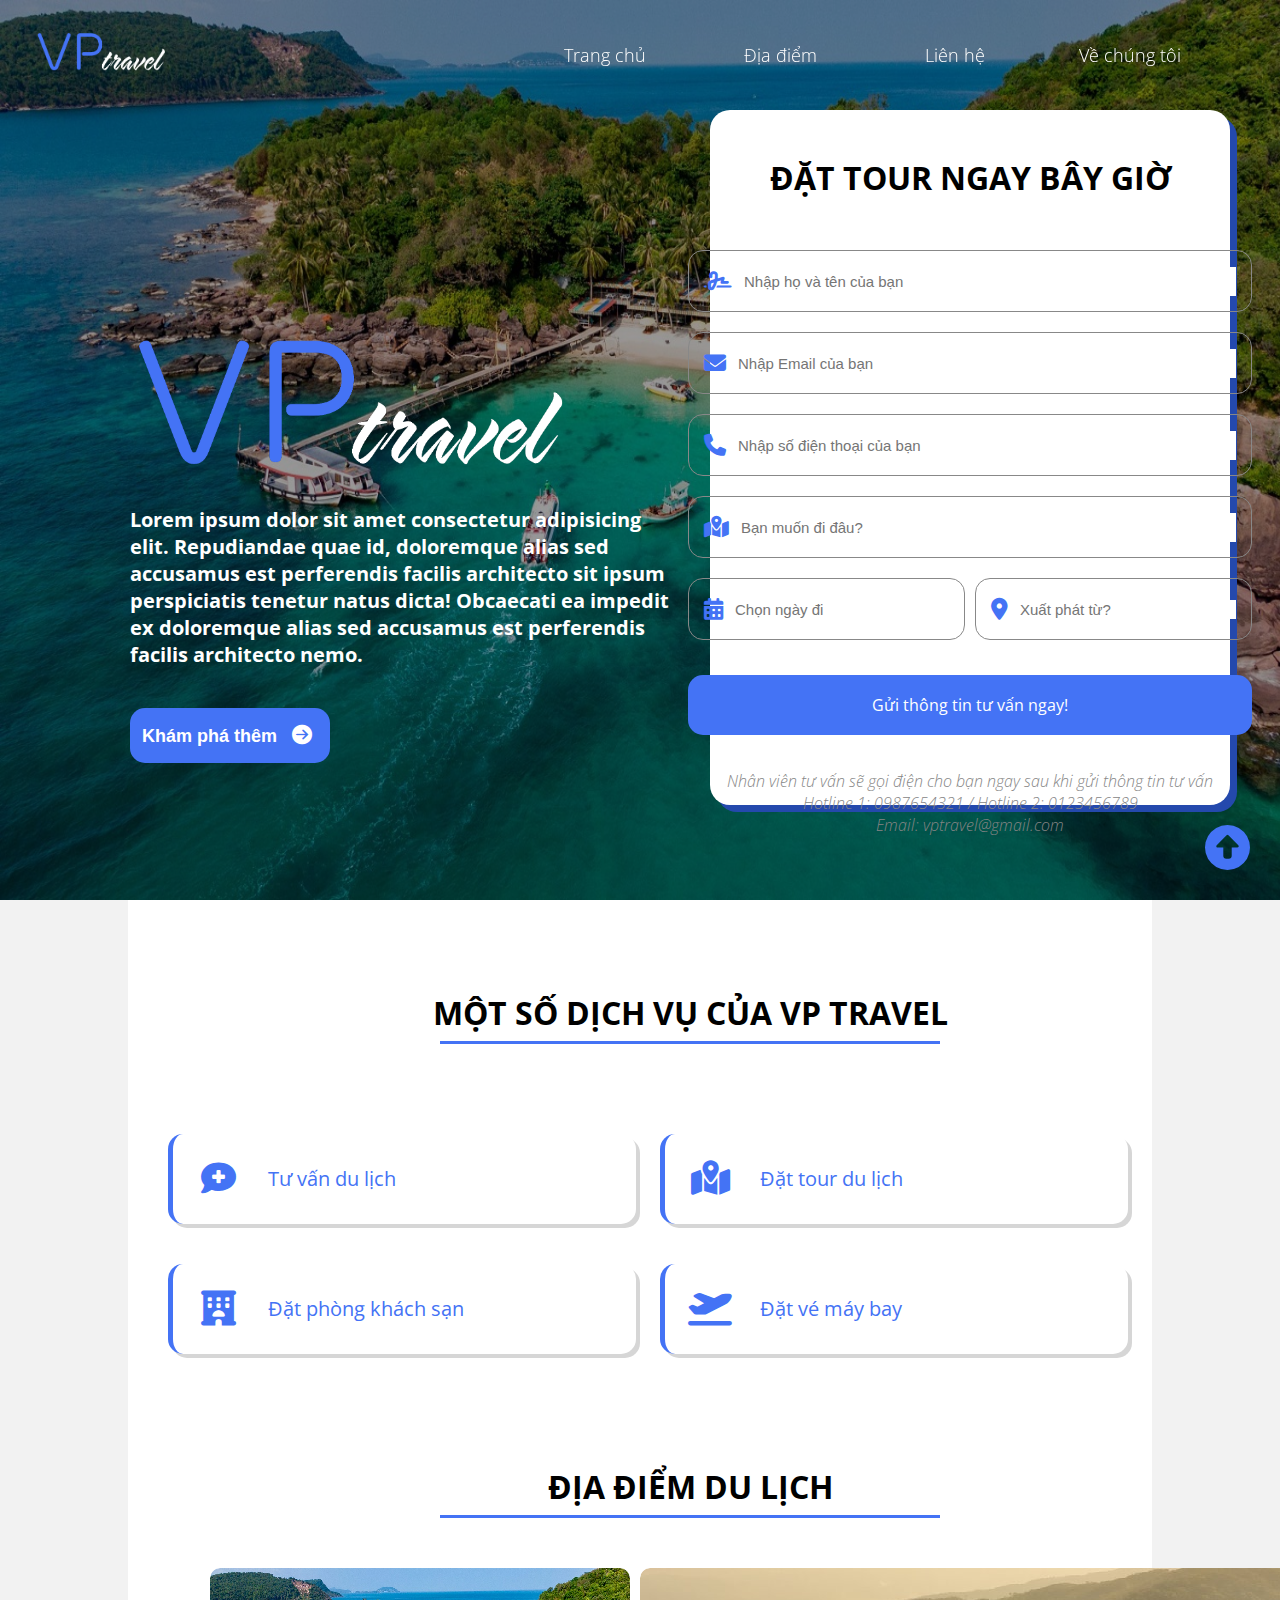
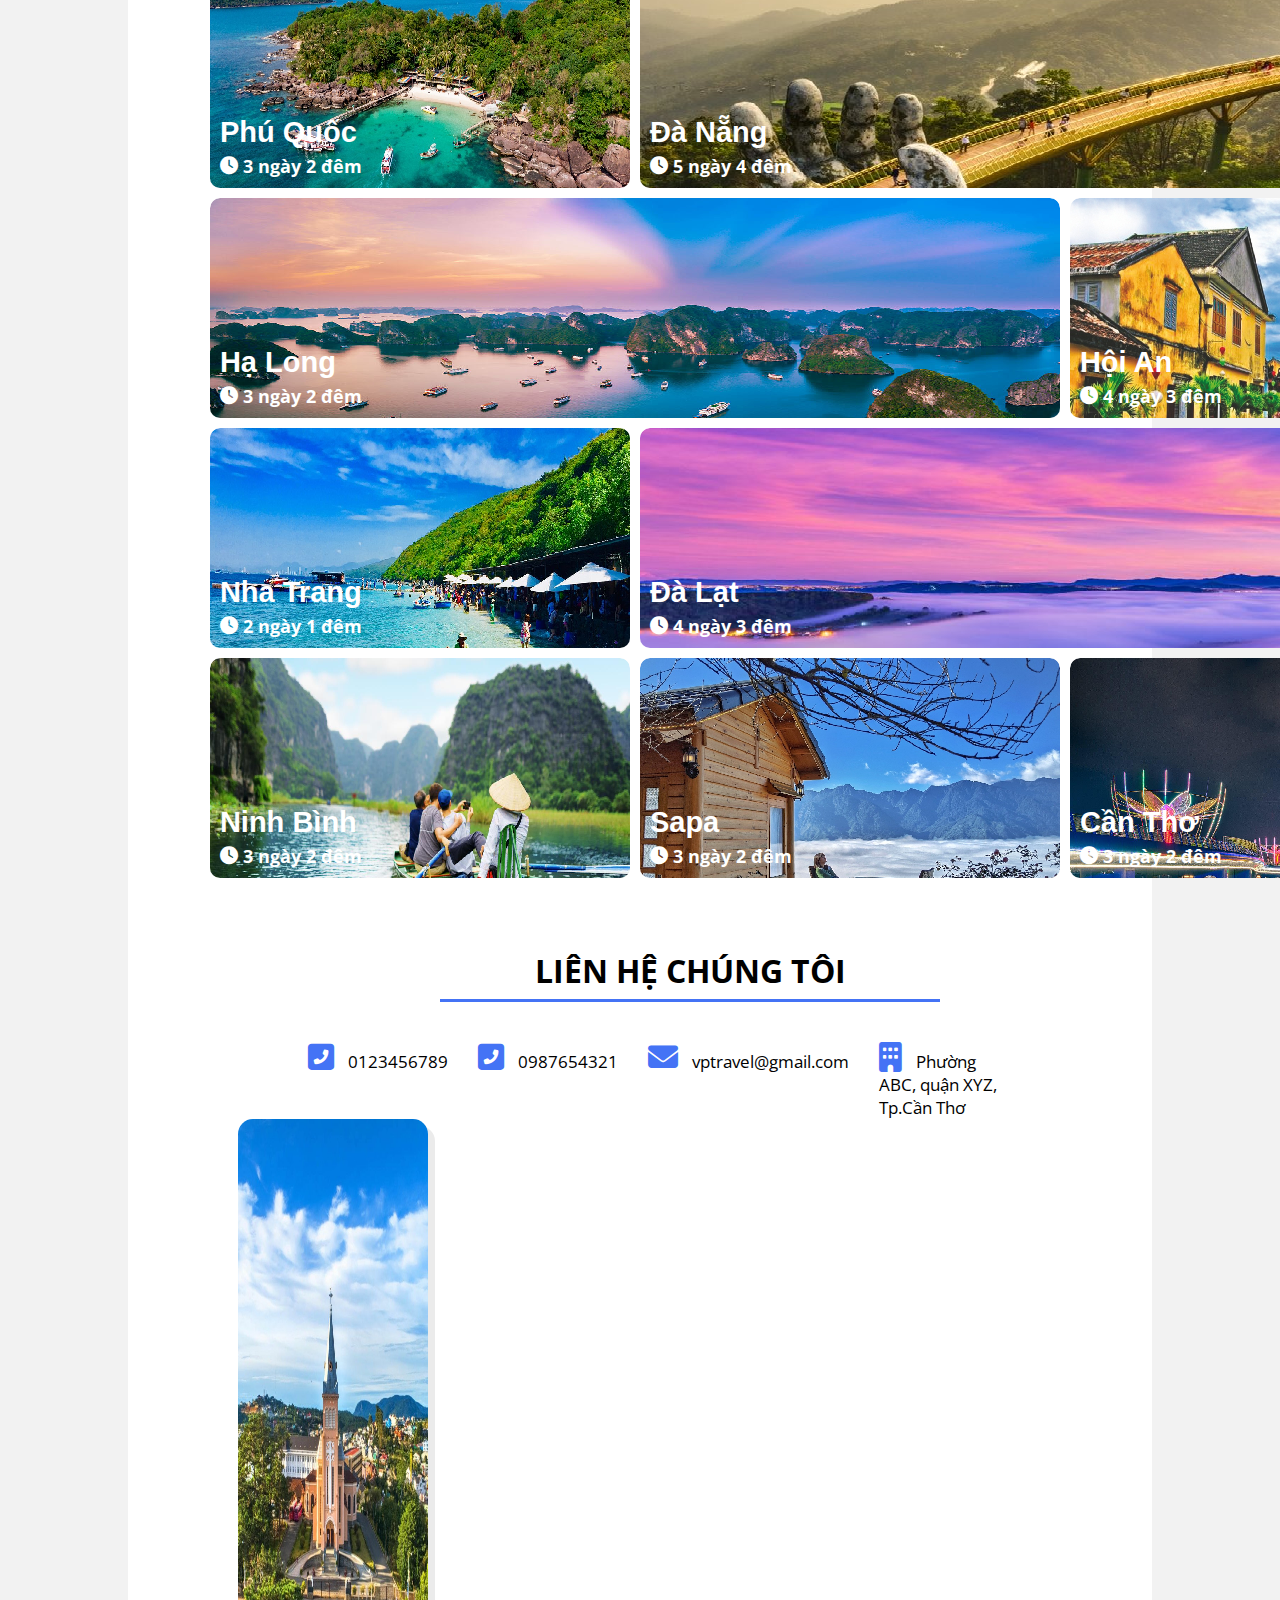
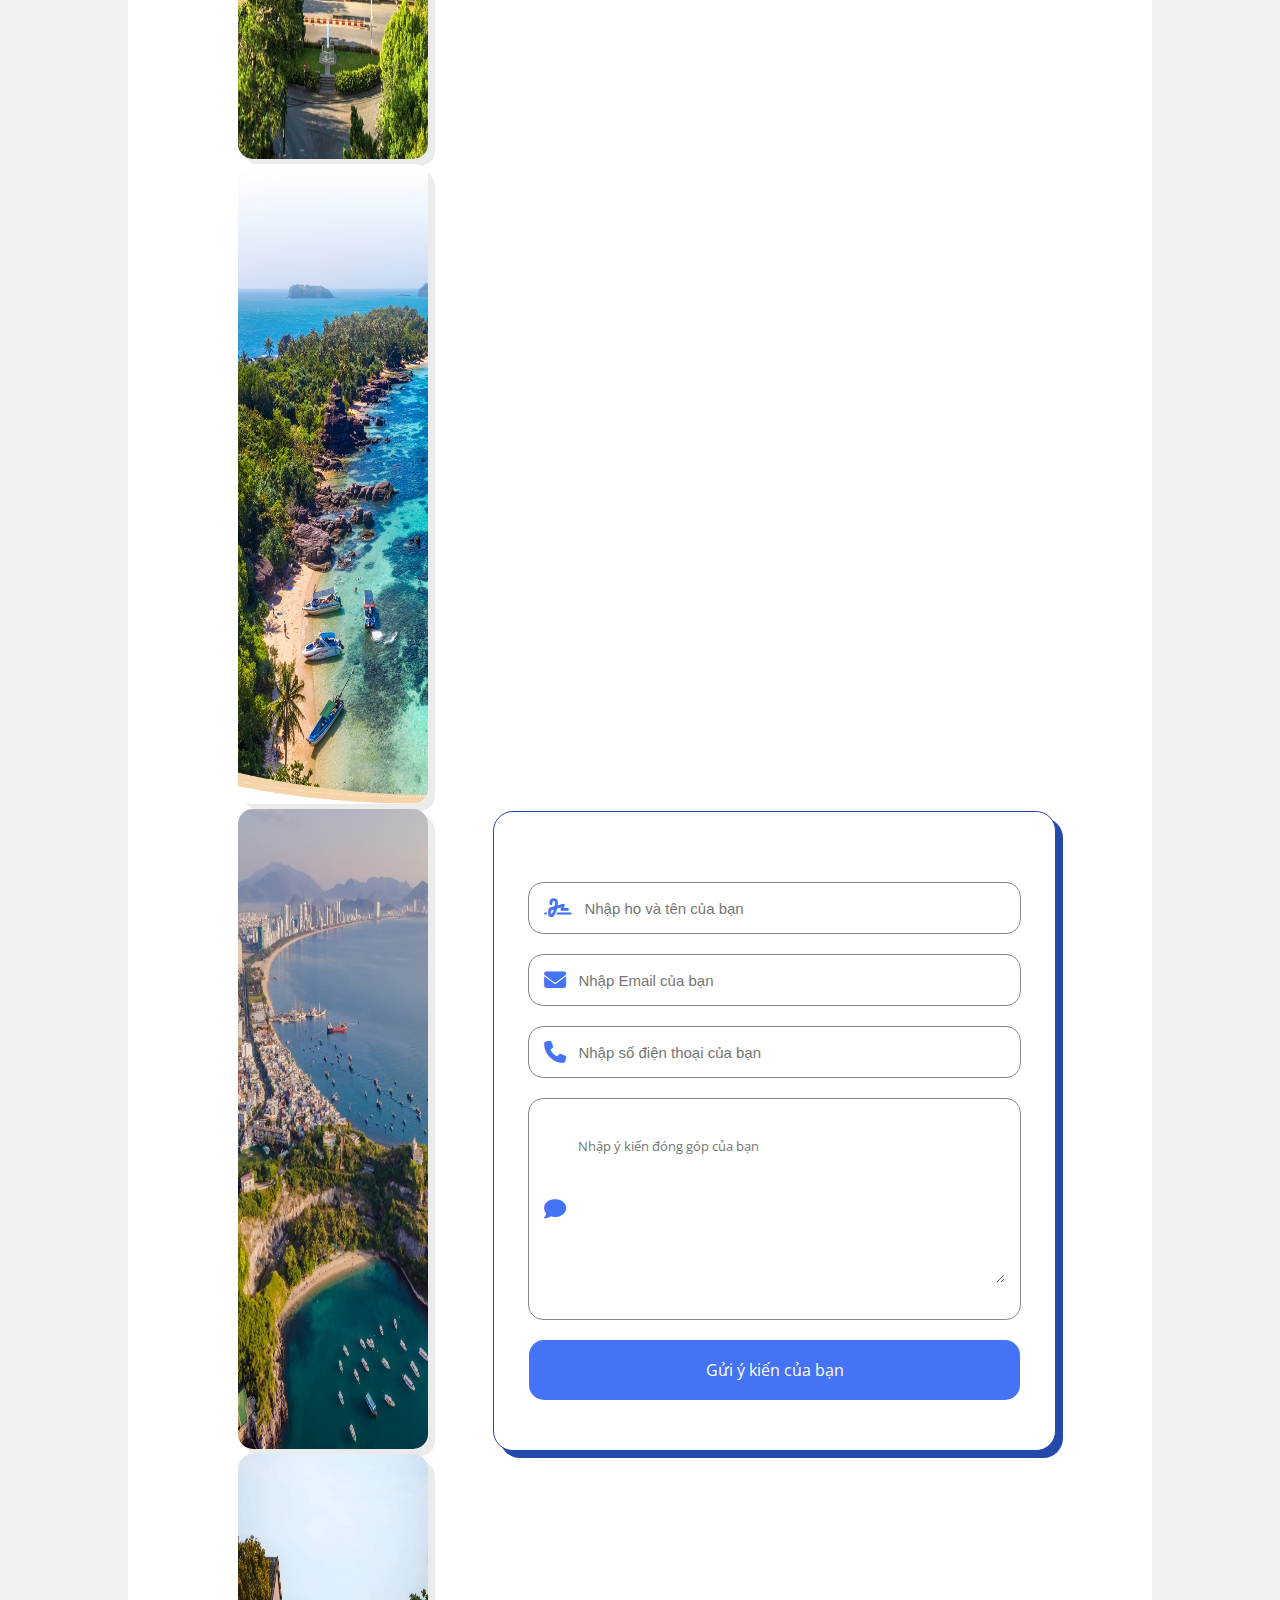
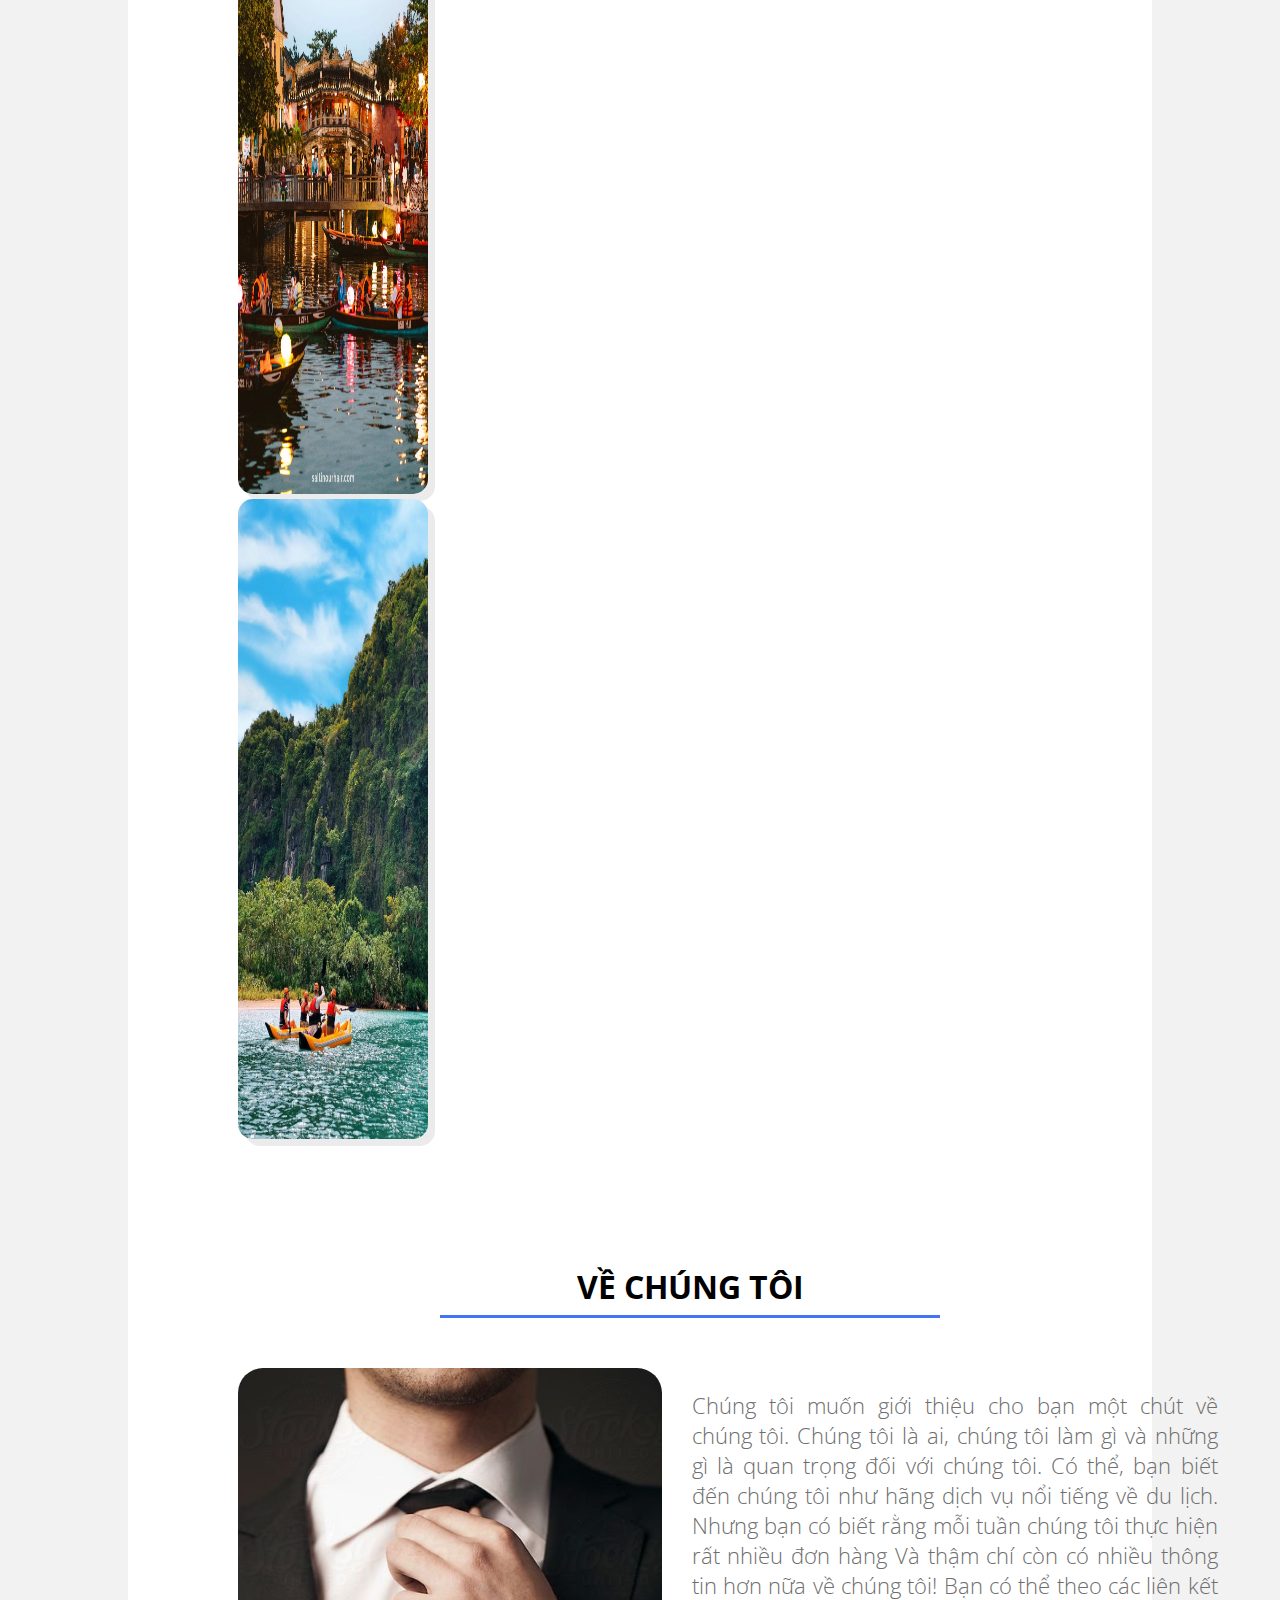
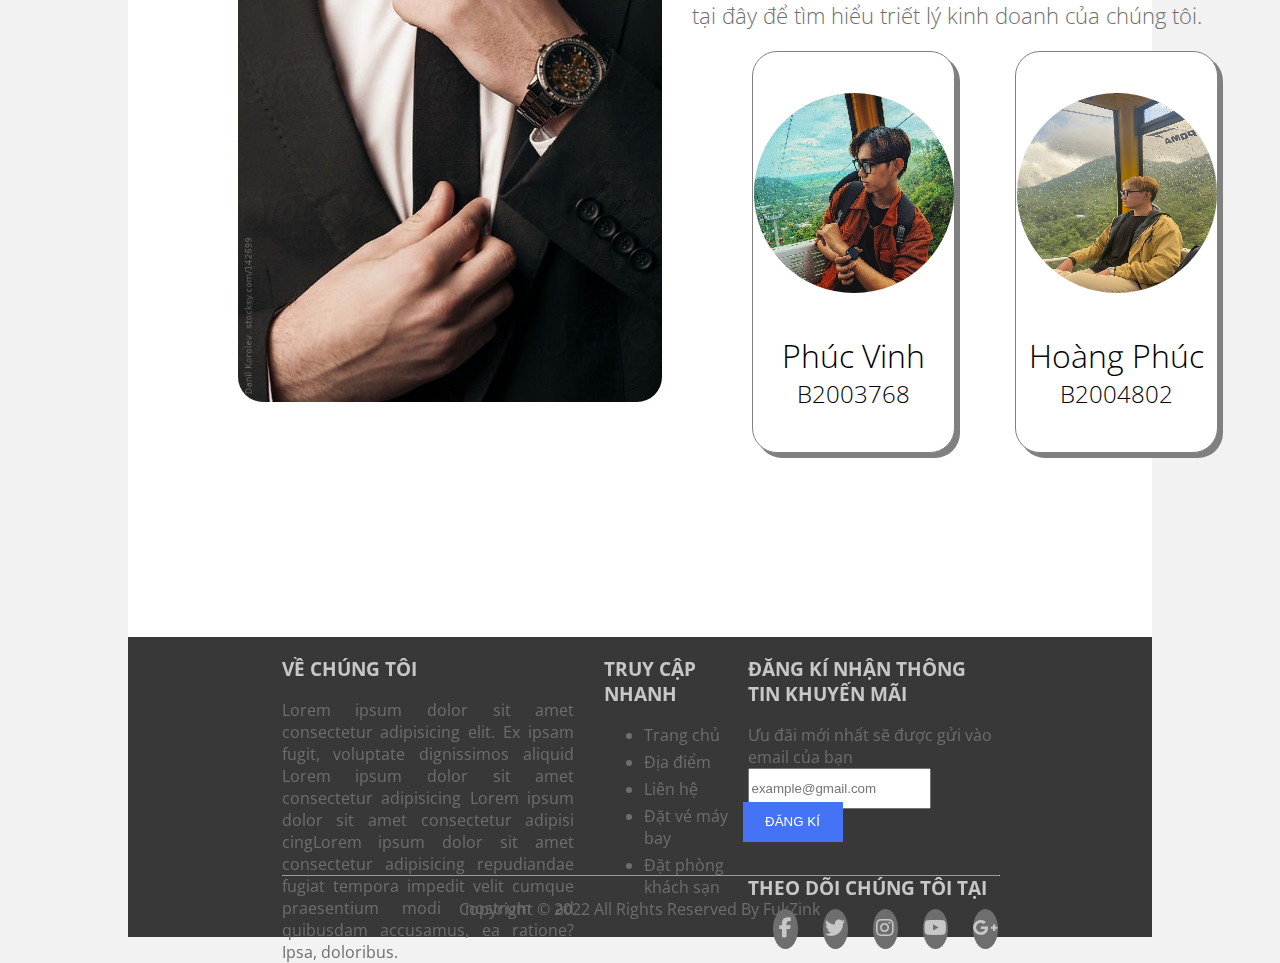
<file: vptravel-main/index.html>
<!DOCTYPE html>
<html lang="en">
<head>
    <meta charset="UTF-8">
    <meta http-equiv="X-UA-Compatible" content="IE=edge">
    <meta name="viewport" content="width=device-width, initial-scale=1.0">
    <link rel="stylesheet" href="home.css">
    <link rel="stylesheet" href="https://cdnjs.cloudflare.com/ajax/libs/font-awesome/6.2.0/css/all.min.css">
    <link rel="preconnect" href="https://fonts.googleapis.com">
    <link rel="preconnect" href="https://fonts.gstatic.com" crossorigin>
    <link href="https://fonts.googleapis.com/css2?family=Open+Sans:wght@600&display=swap" rel="stylesheet">
    <title>VP Travel</title>
    <script src="https://code.jquery.com/jquery-3.6.1.js" integrity="sha256-3zlB5s2uwoUzrXK3BT7AX3FyvojsraNFxCc2vC/7pNI=" crossorigin="anonymous"></script>
</head>
<body>
    <div class="gotop">
        <a href="#">
            <i class="fa-solid fa-circle-up"></i>
        </a>
    </div>
    <div class="nav_bar">
        <div class="logo">
            <a href="#">
                <img class="logo_img" src="img/logo_hor_white.png" alt="">
            </a>
        </div>
        <div class="nav">
            <a href="#">Trang chủ</a>
            <a href="#destination">Địa điểm</a>
            <a href="#contact">Liên hệ</a>
            <a href="#about">Về chúng tôi</a>
        </div>
    </div>
    <div class="home_content">
        <div>
            <img class="home_bg" src="img/main_bgrd.jpg" alt="">
            <div id="home" class="home">
                <div class="content">
                    <div class="main_title">
                        <img src="img/logo_hor_white.png" alt="">
                    </div>
                    <div class="sub_title">
                        <h3>Lorem ipsum dolor sit amet consectetur adipisicing elit. 
                            Repudiandae quae id, doloremque alias sed accusamus est 
                            perferendis facilis architecto sit ipsum perspiciatis 
                            tenetur natus dicta! Obcaecati ea impedit ex doloremque alias sed accusamus est 
                            perferendis facilis architecto nemo.</h3>
                    </div>
                    <button class="explore">
                        <a href="#below" >
                            Khám phá thêm
                            <i class="fa-solid fa-circle-arrow-right"></i>
                        </a>
                    </button>
                </div>
            </div>
            <div class="form_box">
                <h1>ĐẶT TOUR NGAY BÂY GIỜ</h1>
                <div class="hor_line"></div>
                <form action="POST">
                    <div class="each_form">
                        <i class="fa-solid fa-signature"></i>
                        <input placeholder="Nhập họ và tên của bạn" type="text" name="email" id="email_box">
                    </div>
                    <div class="each_form">
                        <i class="fa-solid fa-envelope"></i>
                        <input placeholder="Nhập Email của bạn" type="text" name="email" id="email_box">
                    </div>
                    <div class="each_form">
                        <i class="fa-solid fa-phone"></i>
                        <input placeholder="Nhập số điện thoại của bạn" type="text" name="email" id="email_box">
                    </div>
                    <div class="each_form">
                        <i class="fa-solid fa-map-location-dot"></i>
                        <input placeholder="Bạn muốn đi đâu?" type="text" name="email" id="email_box">
                    </div>
                    <div class="twocol_form">
                        <div class="twocol tc1">
                            <i class="fa-solid fa-calendar-days"></i>
                            <input type="text" placeholder="Chọn ngày đi" onfocus="(this.type='date')" onblur="(this.type='text')">
                        </div>
                        <div class="twocol tc2">
                            <i class="fa-solid fa-location-dot"></i>
                            <input list="browsers" placeholder="Xuất phát từ?" >
                            <datalist id="browsers">
                                <option value="An Giang">An Giang
                                    <option value="Bà Rịa - Vũng Tàu">Bà Rịa - Vũng Tàu
                                    <option value="Bắc Giang">Bắc Giang
                                    <option value="Bắc Kạn">Bắc Kạn
                                    <option value="Bạc Liêu">Bạc Liêu
                                    <option value="Bắc Ninh">Bắc Ninh
                                    <option value="Bến Tre">Bến Tre
                                    <option value="Bình Định">Bình Định
                                    <option value="Bình Dương">Bình Dương
                                    <option value="Bình Phước">Bình Phước
                                    <option value="Bình Thuận">Bình Thuận
                                    <option value="Bình Thuận">Bình Thuận
                                    <option value="Cà Mau">Cà Mau
                                    <option value="Cao Bằng">Cao Bằng
                                    <option value="Đắk Lắk">Đắk Lắk
                                    <option value="Đắk Nông">Đắk Nông
                                    <option value="Điện Biên">Điện Biên
                                    <option value="Đồng Nai">Đồng Nai
                                    <option value="Đồng Tháp">Đồng Tháp
                                    <option value="Đồng Tháp">Đồng Tháp
                                    <option value="Gia Lai">Gia Lai
                                    <option value="Hà Giang">Hà Giang
                                    <option value="Hà Nam">Hà Nam
                                    <option value="Hà Tĩnh">Hà Tĩnh
                                    <option value="Hải Dương">Hải Dương
                                    <option value="Hậu Giang">Hậu Giang
                                    <option value="Hòa Bình">Hòa Bình
                                    <option value="Hưng Yên">Hưng Yên
                                    <option value="Khánh Hòa">Khánh Hòa
                                    <option value="Kiên Giang">Kiên Giang
                                    <option value="Kon Tum">Kon Tum
                                    <option value="Lai Châu">Lai Châu
                                    <option value="Lâm Đồng">Lâm Đồng
                                    <option value="Lạng Sơn">Lạng Sơn
                                    <option value="Lào Cai">Lào Cai
                                    <option value="Long An">Long An
                                    <option value="Nam Định">Nam Định
                                    <option value="Nghệ An">Nghệ An
                                    <option value="Ninh Bình">Ninh Bình
                                    <option value="Ninh Thuận">Ninh Thuận
                                    <option value="Phú Thọ">Phú Thọ
                                    <option value="Quảng Bình">Quảng Bình
                                    <option value="Quảng Bình">Quảng Bình
                                    <option value="Quảng Ngãi">Quảng Ngãi
                                    <option value="Quảng Ninh">Quảng Ninh
                                    <option value="Quảng Trị">Quảng Trị
                                    <option value="Sóc Trăng">Sóc Trăng
                                    <option value="Sơn La">Sơn La
                                    <option value="Tây Ninh">Tây Ninh
                                    <option value="Thái Bình">Thái Bình
                                    <option value="Thái Nguyên">Thái Nguyên
                                    <option value="Thanh Hóa">Thanh Hóa
                                    <option value="Thừa Thiên Huế">Thừa Thiên Huế
                                    <option value="Tiền Giang">Tiền Giang
                                    <option value="Trà Vinh">Trà Vinh
                                    <option value="Tuyên Quang">Tuyên Quang
                                    <option value="Vĩnh Long">Vĩnh Long
                                    <option value="Vĩnh Phúc">Vĩnh Phúc
                                    <option value="Yên Bái">Yên Bái
                                    <option value="Phú Yên">Phú Yên
                                    <option value="Tp.Cần Thơ">Tp.Cần Thơ
                                    <option value="Tp.Đà Nẵng">Tp.Đà Nẵng
                                    <option value="Tp.Hải Phòng">Tp.Hải Phòng
                                    <option value="Tp.Hà Nội">Tp.Hà Nội
                                    <option value="Tp.HCM">TP HCM
                            </datalist>
                        </div>
                    </div>
                    <div class="each_form commit_btn">
                        <a href="">Gửi thông tin tư vấn ngay!</a>
                    </div>
                    <div class="sub_script">
                        <p>Nhân viên tư vấn sẽ gọi điện cho bạn ngay sau khi gửi thông tin tư vấn
                            <br>Hotline 1: 0987654321 / Hotline 2: 0123456789 
                            <br>Email: vptravel@gmail.com
                        </p>
                    </div>
                </form>
            </div>
        </div>
        <div class="below">
            <div class="below_content" id="below">
                <div class="services">
                    <div class="title">
                        <h1>MỘT SỐ DỊCH VỤ CỦA VP TRAVEL</h1>
                        <div class="hor_line below_line"></div>
                    </div>
                    <div class="all_services">
                        <a onclick="window.location.href='#'" class="advise services_box">
                            <i class="fa-solid fa-comment-medical"></i>
                            <span>Tư vấn du lịch</span>
                        </a>
                        <a onclick="window.location.href='#destination'" class="booktour services_box">
                            <i class="fa-solid fa-map-location-dot"></i>
                            <span>Đặt tour du lịch</span>
                        </a>
                        <a href="https://www.traveloka.com/vi-vn/hotel" target="_blank" class="hotel services_box">
                            <i class="fa-solid fa-hotel"></i>
                            <span>Đặt phòng khách sạn</span>
                        </a>
                        <a href="https://www.traveloka.com/vi-vn/flight" target="_blank" class="plane services_box">
                            <i class="fa-solid fa-plane-departure"></i>
                            <span>Đặt vé máy bay</span>
                        </a>
                    </div>
                </div>
                <div class="destination" id="destination">
                    <!-- DIA DIEM CHO NAY NE -->
                    <div class="title">
                        <h1>ĐỊA ĐIỂM DU LỊCH</h1>
                        <div class="hor_line below_line"></div>
                    </div>



                
                    <!-- Hu tu doan nay ne -->
                    <div class="all_places">
                        <div class="places-row ">  
                            <div onclick="localStorage.clear(), window.localStorage.setItem('code','pl1'), window.location.href='payment.html'" class="place img1" id="pl1">
                                <img src="img/phuquoc.jpg" alt=""> 
                                <div class="place_text">
                                    <h2>Phú Quốc</h2>
                                    <div class="duration">
                                        <i class="fa-regular fa-clock"></i>
                                        <span>3 ngày 2 đêm</span>
                                    </div>
                                </div>  
                                <div class="detail">
                                    <div class="price">
                                        4.899.000 VND
                                    </div>
                                    <div class="detail_text">
                                        Lorem ipsum dolor sit amet consectetur adipisicing elit consectetur amet adipisicing adipisicing elit.
                                    </div>
                                </div>
                                <div class="booknow">
                                    Đặt tour ngay >
                                </div>
                            </div>
        
                            <div onclick="localStorage.clear(), window.localStorage.setItem('code','pl2'), window.location.href='payment.html'" class="place img2" id="pl2">
                                <img src="img/danang.jpg" alt="">
                                <div class="place_text">
                                    <h2>Đà Nẵng</h2>
                                    <div class="duration">
                                        <i class="fa-regular fa-clock"></i>
                                        <span>5 ngày 4 đêm</span>
                                    </div>
                                </div>
                                <div class="detail">
                                    <div class="price">
                                        6.499.000 VND
                                    </div>
                                    <div class="detail_text">
                                        Lorem ipsum dolor sit amet consectetur adipisicing elit consectetur amet adipisicing adipisicing elit.
                                    </div>
                                </div>
                                <div class="booknow">
                                    Đặt tour ngay >
                                </div>
                            </div>
                            <div onclick="localStorage.clear(), window.localStorage.setItem('code','pl3'), window.location.href='payment.html'" class="place img3" id="pl3">
                                <img src="img/halong.jpg" alt="">
                                <div class="place_text">
                                    <h2>Hạ Long</h2>
                                    <div class="duration">
                                        <i class="fa-regular fa-clock"></i>
                                        <span>3 ngày 2 đêm</span>
                                    </div>
                                </div>
                                <div class="detail">
                                    <div class="price">
                                        3.990.000 VND
                                    </div>
                                    <div class="detail_text">
                                        Lorem ipsum dolor sit amet consectetur adipisicing elit consectetur amet adipisicing adipisicing elit.
                                    </div>
                                </div>
                                <div class="booknow">
                                    Đặt tour ngay >
                                </div>
                            </div>
                            <div onclick="localStorage.clear(), window.localStorage.setItem('code','pl4'), window.location.href='payment.html'" class="place img4" id="pl4">
                                <img src="img/hoian.jpg" alt="">
                                <div class="place_text">
                                    <h2>Hội An</h2>
                                    <div class="duration">
                                        <i class="fa-regular fa-clock"></i>
                                        <span>4 ngày 3 đêm</span>
                                    </div>
                                </div>
                                <div class="detail">
                                    <div class="price">
                                        5.899.000 VND
                                    </div>
                                    <div class="detail_text">
                                        Lorem ipsum dolor sit amet consectetur adipisicing elit consectetur amet adipisicing adipisicing elit.
                                    </div>
                                </div>
                                <div class="booknow">
                                    Đặt tour ngay >
                                </div>
                            </div>
                            <div onclick="localStorage.clear(), window.localStorage.setItem('code','pl5'), window.location.href='payment.html'" class="place img1" id="pl5">
                                <img src="img/nhatrang.jpg" alt="">
                                <div class="place_text">
                                    <h2>Nha Trang</h2>
                                    <div class="duration">
                                        <i class="fa-regular fa-clock"></i>
                                        <span>2 ngày 1 đêm</span>
                                    </div>
                                </div>
                                <div class="detail">
                                    <div class="price">
                                        2.499.000 VND
                                    </div>
                                    <div class="detail_text">
                                        Lorem ipsum dolor sit amet consectetur adipisicing elit consectetur amet adipisicing adipisicing elit.
                                    </div>
                                </div>
                                <div class="booknow">
                                    Đặt tour ngay >
                                </div>
                            </div>
                            <div onclick="localStorage.clear(), window.localStorage.setItem('code','pl6'), window.location.href='payment.html'" class="place img2" id="pl6">
                                <img src="img/dalat.jpg" alt="">
                                <div class="place_text">
                                    <h2>Đà Lạt</h2>
                                    <div class="duration">
                                        <i class="fa-regular fa-clock"></i>
                                        <span>4 ngày 3 đêm</span>
                                    </div>
                                </div>
                                <div class="detail">
                                    <div class="price">
                                        4.499.000 VND
                                    </div>
                                    <div class="detail_text">
                                        Lorem ipsum dolor sit amet consectetur adipisicing elit consectetur amet adipisicing adipisicing elit.
                                    </div>
                                </div>
                                <div class="booknow">
                                    Đặt tour ngay >
                                </div>
                            </div>
                            <div onclick="localStorage.clear(), window.localStorage.setItem('code','pl7'), window.location.href='payment.html'" class="place img1" id="pl7">
                                <img src="img/ninhbinh.jpg" alt="">
                                <div class="place_text">
                                    <h2>Ninh Bình</h2>
                                    <div class="duration">
                                        <i class="fa-regular fa-clock"></i>
                                        <span>3 ngày 2 đêm</span>
                                    </div>
                                </div>
                                <div class="detail">
                                    <div class="price">
                                        5.499.000 VND
                                    </div>
                                    <div class="detail_text">
                                        Lorem ipsum dolor sit amet consectetur adipisicing elit consectetur amet adipisicing adipisicing elit.
                                    </div>
                                </div>
                                <div class="booknow">
                                    Đặt tour ngay >
                                </div>
                             </div>
                             <div onclick="localStorage.clear(), window.localStorage.setItem('code','pl8'), window.location.href='payment.html'" class="place img1" id="pl8">
                                <img src="img/sapa.jpg" alt="">
                                <div class="place_text">
                                    <h2>Sapa</h2>
                                    <div class="duration">
                                        <i class="fa-regular fa-clock"></i>
                                        <span>3 ngày 2 đêm</span>
                                    </div>
                                </div>
                                <div class="detail">
                                    <div class="price">
                                        3.499.000 VND
                                    </div>
                                    <div class="detail_text">
                                        Lorem ipsum dolor sit amet consectetur adipisicing elit consectetur amet adipisicing adipisicing elit.
                                    </div>
                                </div>
                                <div class="booknow">
                                    Đặt tour ngay >
                                </div>
                             </div>
                             <div onclick="localStorage.clear(), window.localStorage.setItem('code','pl9'), window.location.href='payment.html'" class="place img1" id="pl9">
                                <img src="img/cantho.jpg" alt="">
                                <div class="place_text">
                                    <h2>Cần Thơ</h2>
                                    <div class="duration">
                                        <i class="fa-regular fa-clock"></i>
                                        <span>3 ngày 2 đêm</span>
                                    </div>
                                </div>
                                <div class="detail">
                                    <div class="price">
                                        2.899.000 VND
                                    </div>
                                    <div class="detail_text">
                                        Lorem ipsum dolor sit amet consectetur adipisicing elit consectetur amet adipisicing adipisicing elit.
                                    </div>
                                </div>
                                <div class="booknow">
                                    Đặt tour ngay >
                                </div>
                             </div>
                        </div>
                    </div>

                </div>
                <div class="contact" id="contact">
                    <div class="title">
                        <h1>LIÊN HỆ CHÚNG TÔI</h1>
                        <div class="hor_line below_line"></div>
                    </div>
                    <div class="info_contact">
                        <div class="info g1">
                            <i class="fa-solid fa-square-phone-flip"></i>
                            <span>0123456789</span>
                        </div>
                        <div class="info g2">
                            <i class="fa-solid fa-square-phone-flip"></i>
                            <span>0987654321</span>
                        </div>
                        <div class="info g3">
                            <i class="fa-solid fa-envelope"></i>
                            <span>vptravel@gmail.com</span>
                        </div>
                        <div class="info g4">
                            <i class="fa-solid fa-building"></i>
                            <span>Phường ABC, quận XYZ, Tp.Cần Thơ</span>
                        </div>
                    </div>
                    <div class="contact_content">
                        <div class="contact_image">
                            <div class="slide_container">
                                <div class="mySlides fade">
                                    <img src="img/home_dalat.jpeg" style="width:100%">
                                </div>
                                <div class="mySlides fade">
                                    <img src="img/home_phuquoc.jpg" style="width:100%">
                                </div>
                                <div class="mySlides fade">
                                    <img src="img/home_nhatrang.jpg" style="width:100%">
                                </div>
                                <div class="mySlides fade">
                                    <img src="img/home_hoian.jpg" style="width:100%">
                                </div>
                                <div class="mySlides fade">
                                    <img src="img/home_phongnha.jpg" style="width:100%">
                                </div>
                            </div>
                        </div>
                        <div class="contact_form">
                            <div class="form_box form_contact">
                                <div class="each_form ef1">
                                    <i class="fa-solid fa-signature"></i>
                                    <input placeholder="Nhập họ và tên của bạn" type="text" name="email" id="email_box">
                                </div>
                                <div class="each_form ef1">
                                    <i class="fa-solid fa-envelope"></i>
                                    <input placeholder="Nhập Email của bạn" type="text" name="email" id="email_box">
                                </div>
                                <div class="each_form ef1">
                                    <i class="fa-solid fa-phone"></i>
                                    <input placeholder="Nhập số điện thoại của bạn" type="text" name="email" id="email_box">
                                </div>
                                <div class="each_form ef1 ef2">
                                    <i class="fa-solid fa-comment"></i>
                                    <textarea placeholder="Nhập ý kiến đóng góp của bạn" name="comment" id="" cols="70" rows="8"></textarea>
                                </div>
                                <div class="each_form ef1 commit_btn cmtbtn">
                                    <a href="">Gửi ý kiến của bạn</a>
                                </div>
                            </div>
                        </div>
                    </div>
                </div>



                <div class="about" id="about">
                    <div class="title">
                        <h1>VỀ CHÚNG TÔI</h1>
                        <div class="hor_line below_line"></div>
                    </div>
                    <div class="about_content">
                        <div class="about_img">
                            <img src="img/about.jpg" alt="">
                        </div>
                        <div class="content">
                            <p>
                                Chúng tôi muốn giới thiệu cho bạn một chút về chúng tôi. Chúng tôi là ai, 
                                chúng tôi làm gì và những gì là quan trọng đối với chúng tôi.
                                Có thể, bạn biết đến chúng tôi như hãng dịch vụ nổi tiếng về du lịch.
                                Nhưng bạn có biết rằng mỗi tuần chúng tôi thực hiện rất nhiều đơn hàng Và thậm chí còn có nhiều thông tin hơn nữa về chúng tôi!
                                Bạn có thể theo các liên kết tại đây để tìm hiểu triết lý kinh doanh của chúng tôi.
                            </p>
                            
                            <div class="we_img">
                                <div class="card ">
                                    <div class="card_img">
                                        <img src="img/zink.jpg" alt="">
                                    </div>
                                    <!-- <div class="hor_line "></div> -->
                                    <!-- <hr size="3px" width="100%"> -->
                                    <div class="card_content">
                                        <span>Phúc Vinh</span>
                                        <span class="mssv">B2003768</span>
                                    </div>
                                </div>
                                <div class="card">
                                    <div class="card_img">
                                        <img src="img/phuc.jpg" alt="">
                                    </div>
                                    <!-- <div class="hor_line"></div> -->
                                    <!-- <hr size="3px" width="100%"> -->
                                    <div class="card_content">
                                        <span>Hoàng Phúc</span>
                                        <span class="mssv">B2004802</span>
                                    </div>
                                </div>
                            </div>
                            
                        </div>
                    </div>
                </div>



            <div class="footer">
                <div class="ft_content">
                    <div class="top_ft_ct">
                        <div class="top_ct">
                            <h3>VỀ CHÚNG TÔI</h3>
                            <span>Lorem ipsum dolor sit amet consectetur adipisicing elit. 
                                Ex ipsam fugit, voluptate dignissimos aliquid 
                                Lorem ipsum dolor sit amet consectetur adipisicing
                                Lorem ipsum dolor sit amet consectetur adipisi cingLorem ipsum dolor sit amet consectetur adipisicing repudiandae fugiat tempora impedit velit cumque praesentium modi 
                                nostrum ad quibusdam accusamus, ea ratione? Ipsa, doloribus.</span>
                        </div>
                        <div class="quicklink">
                            <h3>TRUY CẬP NHANH</h3>
                            <ul>
                                <li><a href="">Trang chủ</a></li>
                                <li><a href="">Địa điểm</a></li>
                                <li><a href="">Liên hệ</a></li>
                                <li><a href="">Đặt vé máy bay</a></li>
                                <li><a href="">Đặt phòng khách sạn</a></li>
                            </ul>
                        </div>
                        <div class="mail_box">
                            <h3>ĐĂNG KÍ NHẬN THÔNG TIN KHUYẾN MÃI</h3>
                            <span>Ưu đãi mới nhất sẽ được gửi vào email của bạn</span>
                            <div class="mailform">
                                <input placeholder="example@gmail.com" type="text" name="" id="">
                                <button>ĐĂNG KÍ</button>
                            </div>
                        </div>
                        <div class="follow">
                            <h3>THEO DÕI CHÚNG TÔI TẠI</h3>
                            <div class="link">
                                <div class="rounded_ic">
                                    <a href="https://facebook.com"><i class="fa-brands fa-facebook-f"></i></a>
                                </div>
                                <div class="rounded_ic">
                                    <a href="https://twitter.com"><i class="fa-brands fa-twitter"></i></a>
                                </div>
                                <div class="rounded_ic">
                                    <a href="https://instagram.com"><i class="fa-brands fa-instagram"></i></a>
                                </div>
                                <div class="rounded_ic">
                                    <a href="https://youtube.com"><i class="fa-brands fa-youtube"></i></a>
                                </div>
                                <div class="rounded_ic">
                                    <a href="https://google.com"><i class="fa-brands fa-google-plus-g"></i></a>
                                </div>
                            </div>
                        </div>
                    </div>
                    <hr align="center" width="100%" size="1px">
                    <div class="bot_content">
                        <div class="cpright">
                            <p>Copyright &copy 2022 All Rights Reserved By FukZink</p>
                        </div>
                    </div>
                </div>
            </div>
        </div>
    </div>
    <script src="home.js"></script>
</body>
</html>
</file>
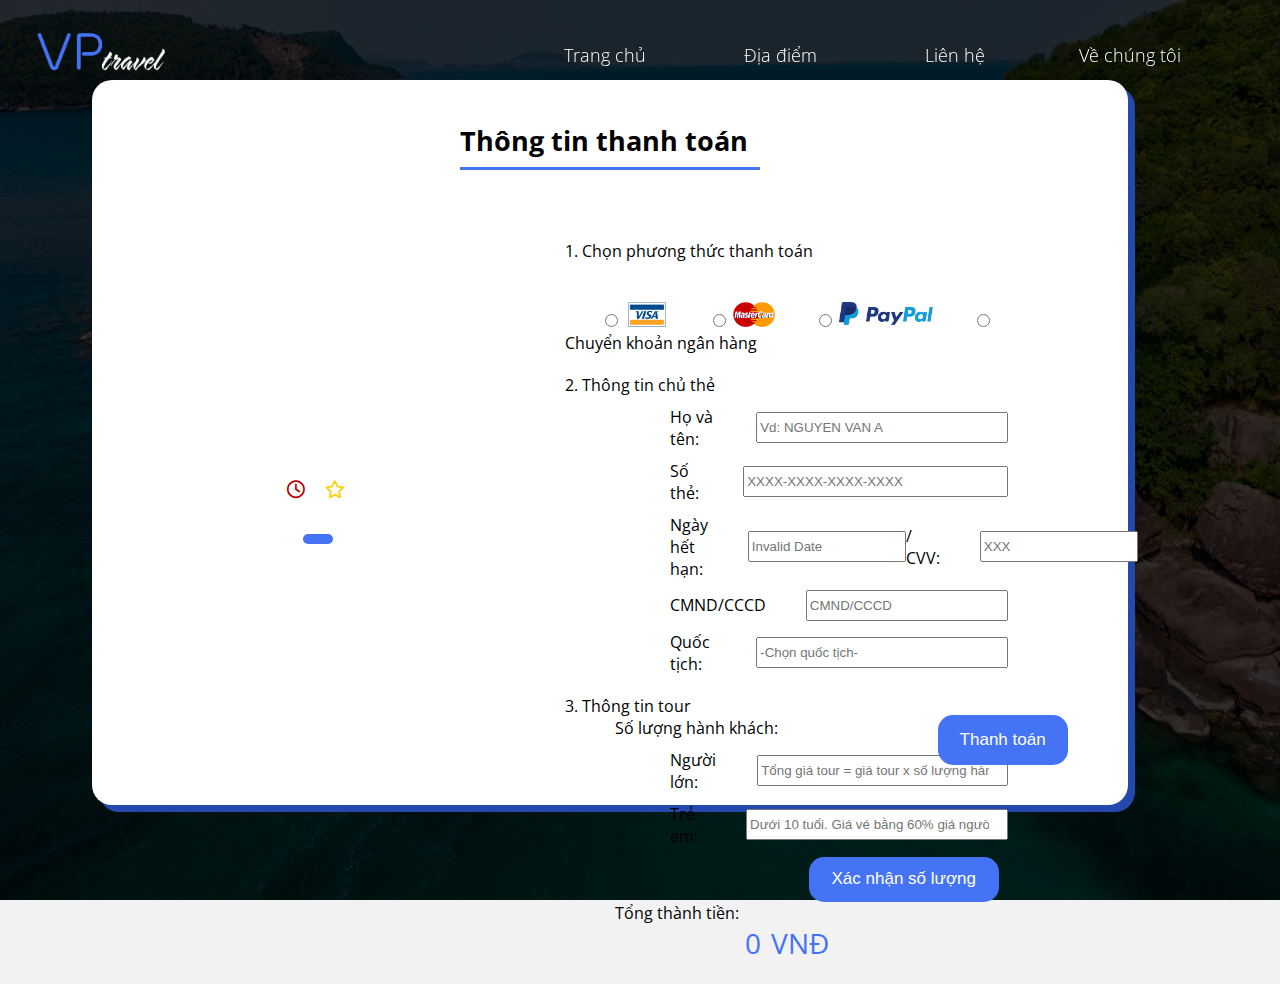
<file: vptravel-main/payment.html>
<!DOCTYPE html>
<html lang="en">
<head>
    <meta charset="UTF-8">
    <meta http-equiv="X-UA-Compatible" content="IE=edge">
    <meta name="viewport" content="width=device-width, initial-scale=1.0">
    <link rel="stylesheet" href="payment.css">
    <link rel="stylesheet" href="https://cdnjs.cloudflare.com/ajax/libs/font-awesome/6.2.0/css/all.min.css">
    <link rel="preconnect" href="https://fonts.googleapis.com">
    <link rel="preconnect" href="https://fonts.gstatic.com" crossorigin>
    <link href="https://fonts.googleapis.com/css2?family=Open+Sans:wght@600&display=swap" rel="stylesheet">
    <title>Thanh toán</title>
</head>
<body scroll="no">
    <div class="nav_bar">
        <div class="logo">
            <a href="#">
                <img class="logo_img" src="img/logo_hor_white.png" alt="">
            </a>
        </div>
        <div class="nav">
            <a href="index.html">Trang chủ</a>
            <a href="index.html">Địa điểm</a>
            <a href="index.html#contact">Liên hệ</a>
            <a href="index.html#about">Về chúng tôi</a>
        </div>
    </div>
    <img class="home_bg pm_bg" src="img/main_bgrd.jpg" alt="">
    <div class="pm">
        <div class="payment_content form_box">
            <div class="pm_title">
                <h2>Thông tin thanh toán</h2>
                <div class="hor_line hl"></div>
            </div>
            <div class="pm_content">
                <div class="pm_tour">
                    <div id="pmt_img">
                        
                    </div>
                    <div class="pmt_place_name" id="pmt_place_name">
                       
                    </div>
                    <div class="duration dura">
                        <i class="fa-regular fa-clock"></i>
                        <span class="dura_text" id="dura_text"> </span>
                        <i class="fa-solid fa-star"></i>
                        <span class="rate_text" id="rate_text"> </span>
                    </div>
                    <span class="pmt_place_sub" id="pmt_place_sub"> </span>
                    <div class="pmt_price" id="pmt_price"> </div>
                </div>
                <div class="pm_info">
                    <div class="pm_method">
                        <span class="mt_tt">1. Chọn phương thức thanh toán</span>
                        <div class="mt">
                            <form >
                                <input type="radio" name="pmmt" id="visa">
                                <img src="img/visa.png" alt="">
                                <input type="radio" name="pmmt" id="mastercard">
                                <img src="img/mastercard.png" alt="">
                                <input type="radio" name="pmmt" id="paypal">
                                <img src="img/paypal.png" alt="">
                                <input type="radio" name="pmmt" id="bank">
                                <span>Chuyển khoản ngân hàng</span>
                            </form>
                        </div>
                        <span class="mt_tt">2. Thông tin chủ thẻ</span>
                        <div class="pm_user">
                            <div class="each_if">
                                <span>Họ và tên:</span> 
                                <input type="text" name="" id="username" placeholder="Vd: NGUYEN VAN A">
                            </div>
                            <div class="each_if">
                                <span>Số thẻ:</span> 
                                <input type="text" name="" id="usernum" placeholder="XXXX-XXXX-XXXX-XXXX">
                            </div>
                            <div class="each_if two_if">
                                <span>Ngày hết hạn:</span> 
                                <input type="text" id="validdate" placeholder="Invalid Date" onfocus="(this.type='date')" onblur="(this.type='text')">
                                <span> / CVV:</span> 
                                <input type="text" name="" id="cvv" placeholder="XXX">
                            </div>
                            <div class="each_if">
                                <span>CMND/CCCD</span> 
                                <input type="tel" name="" id="userid" placeholder="CMND/CCCD">
                            </div>
                            <div class="each_if">
                                <span>Quốc tịch:</span> 
                                <input id="usercountry" list="country" placeholder="-Chọn quốc tịch-" >
                                <datalist id="country">
                                    <option value="Afghanistan">Afghanistan</option>
                                    <option value="Åland Islands">Åland Islands</option>
                                    <option value="Albania">Albania</option>
                                    <option value="Algeria">Algeria</option>
                                    <option value="American Samoa">American Samoa</option>
                                    <option value="Andorra">Andorra</option>
                                    <option value="Angola">Angola</option>
                                    <option value="Anguilla">Anguilla</option>
                                    <option value="Antarctica">Antarctica</option>
                                    <option value="Antigua and Barbuda">Antigua and Barbuda</option>
                                    <option value="Argentina">Argentina</option>
                                    <option value="Armenia">Armenia</option>
                                    <option value="Aruba">Aruba</option>
                                    <option value="Australia">Australia</option>
                                    <option value="Austria">Austria</option>
                                    <option value="Azerbaijan">Azerbaijan</option>
                                    <option value="Bahamas">Bahamas</option>
                                    <option value="Bahrain">Bahrain</option>
                                    <option value="Bangladesh">Bangladesh</option>
                                    <option value="Barbados">Barbados</option>
                                    <option value="Belarus">Belarus</option>
                                    <option value="Belgium">Belgium</option>
                                    <option value="Belize">Belize</option>
                                    <option value="Benin">Benin</option>
                                    <option value="Bermuda">Bermuda</option>
                                    <option value="Bhutan">Bhutan</option>
                                    <option value="Bolivia">Bolivia</option>
                                    <option value="Bosnia and Herzegovina">Bosnia and Herzegovina</option>
                                    <option value="Botswana">Botswana</option>
                                    <option value="Bouvet Island">Bouvet Island</option>
                                    <option value="Brazil">Brazil</option>
                                    <option value="British Indian Ocean Territory">British Indian Ocean Territory</option>
                                    <option value="Brunei Darussalam">Brunei Darussalam</option>
                                    <option value="Bulgaria">Bulgaria</option>
                                    <option value="Burkina Faso">Burkina Faso</option>
                                    <option value="Burundi">Burundi</option>
                                    <option value="Cambodia">Cambodia</option>
                                    <option value="Cameroon">Cameroon</option>
                                    <option value="Canada">Canada</option>
                                    <option value="Cape Verde">Cape Verde</option>
                                    <option value="Cayman Islands">Cayman Islands</option>
                                    <option value="Central African Republic">Central African Republic</option>
                                    <option value="Chad">Chad</option>
                                    <option value="Chile">Chile</option>
                                    <option value="China">China</option>
                                    <option value="Christmas Island">Christmas Island</option>
                                    <option value="Cocos (Keeling) Islands">Cocos (Keeling) Islands</option>
                                    <option value="Colombia">Colombia</option>
                                    <option value="Comoros">Comoros</option>
                                    <option value="Congo">Congo</option>
                                    <option value="Congo, The Democratic Republic of The">Congo, The Democratic Republic of The</option>
                                    <option value="Cook Islands">Cook Islands</option>
                                    <option value="Costa Rica">Costa Rica</option>
                                    <option value="Cote D'ivoire">Cote D'ivoire</option>
                                    <option value="Croatia">Croatia</option>
                                    <option value="Cuba">Cuba</option>
                                    <option value="Cyprus">Cyprus</option>
                                    <option value="Czech Republic">Czech Republic</option>
                                    <option value="Denmark">Denmark</option>
                                    <option value="Djibouti">Djibouti</option>
                                    <option value="Dominica">Dominica</option>
                                    <option value="Dominican Republic">Dominican Republic</option>
                                    <option value="Ecuador">Ecuador</option>
                                    <option value="Egypt">Egypt</option>
                                    <option value="El Salvador">El Salvador</option>
                                    <option value="Equatorial Guinea">Equatorial Guinea</option>
                                    <option value="Eritrea">Eritrea</option>
                                    <option value="Estonia">Estonia</option>
                                    <option value="Ethiopia">Ethiopia</option>
                                    <option value="Falkland Islands (Malvinas)">Falkland Islands (Malvinas)</option>
                                    <option value="Faroe Islands">Faroe Islands</option>
                                    <option value="Fiji">Fiji</option>
                                    <option value="Finland">Finland</option>
                                    <option value="France">France</option>
                                    <option value="French Guiana">French Guiana</option>
                                    <option value="French Polynesia">French Polynesia</option>
                                    <option value="French Southern Territories">French Southern Territories</option>
                                    <option value="Gabon">Gabon</option>
                                    <option value="Gambia">Gambia</option>
                                    <option value="Georgia">Georgia</option>
                                    <option value="Germany">Germany</option>
                                    <option value="Ghana">Ghana</option>
                                    <option value="Gibraltar">Gibraltar</option>
                                    <option value="Greece">Greece</option>
                                    <option value="Greenland">Greenland</option>
                                    <option value="Grenada">Grenada</option>
                                    <option value="Guadeloupe">Guadeloupe</option>
                                    <option value="Guam">Guam</option>
                                    <option value="Guatemala">Guatemala</option>
                                    <option value="Guernsey">Guernsey</option>
                                    <option value="Guinea">Guinea</option>
                                    <option value="Guinea-bissau">Guinea-bissau</option>
                                    <option value="Guyana">Guyana</option>
                                    <option value="Haiti">Haiti</option>
                                    <option value="Heard Island and Mcdonald Islands">Heard Island and Mcdonald Islands</option>
                                    <option value="Holy See (Vatican City State)">Holy See (Vatican City State)</option>
                                    <option value="Honduras">Honduras</option>
                                    <option value="Hong Kong">Hong Kong</option>
                                    <option value="Hungary">Hungary</option>
                                    <option value="Iceland">Iceland</option>
                                    <option value="India">India</option>
                                    <option value="Indonesia">Indonesia</option>
                                    <option value="Iran, Islamic Republic of">Iran, Islamic Republic of</option>
                                    <option value="Iraq">Iraq</option>
                                    <option value="Ireland">Ireland</option>
                                    <option value="Isle of Man">Isle of Man</option>
                                    <option value="Israel">Israel</option>
                                    <option value="Italy">Italy</option>
                                    <option value="Jamaica">Jamaica</option>
                                    <option value="Japan">Japan</option>
                                    <option value="Jersey">Jersey</option>
                                    <option value="Jordan">Jordan</option>
                                    <option value="Kazakhstan">Kazakhstan</option>
                                    <option value="Kenya">Kenya</option>
                                    <option value="Kiribati">Kiribati</option>
                                    <option value="Korea, Democratic People's Republic of">Korea, Democratic People's Republic of</option>
                                    <option value="Korea, Republic of">Korea, Republic of</option>
                                    <option value="Kuwait">Kuwait</option>
                                    <option value="Kyrgyzstan">Kyrgyzstan</option>
                                    <option value="Lao People's Democratic Republic">Lao People's Democratic Republic</option>
                                    <option value="Latvia">Latvia</option>
                                    <option value="Lebanon">Lebanon</option>
                                    <option value="Lesotho">Lesotho</option>
                                    <option value="Liberia">Liberia</option>
                                    <option value="Libyan Arab Jamahiriya">Libyan Arab Jamahiriya</option>
                                    <option value="Liechtenstein">Liechtenstein</option>
                                    <option value="Lithuania">Lithuania</option>
                                    <option value="Luxembourg">Luxembourg</option>
                                    <option value="Macao">Macao</option>
                                    <option value="Macedonia, The Former Yugoslav Republic of">Macedonia, The Former Yugoslav Republic of</option>
                                    <option value="Madagascar">Madagascar</option>
                                    <option value="Malawi">Malawi</option>
                                    <option value="Malaysia">Malaysia</option>
                                    <option value="Maldives">Maldives</option>
                                    <option value="Mali">Mali</option>
                                    <option value="Malta">Malta</option>
                                    <option value="Marshall Islands">Marshall Islands</option>
                                    <option value="Martinique">Martinique</option>
                                    <option value="Mauritania">Mauritania</option>
                                    <option value="Mauritius">Mauritius</option>
                                    <option value="Mayotte">Mayotte</option>
                                    <option value="Mexico">Mexico</option>
                                    <option value="Micronesia, Federated States of">Micronesia, Federated States of</option>
                                    <option value="Moldova, Republic of">Moldova, Republic of</option>
                                    <option value="Monaco">Monaco</option>
                                    <option value="Mongolia">Mongolia</option>
                                    <option value="Montenegro">Montenegro</option>
                                    <option value="Montserrat">Montserrat</option>
                                    <option value="Morocco">Morocco</option>
                                    <option value="Mozambique">Mozambique</option>
                                    <option value="Myanmar">Myanmar</option>
                                    <option value="Namibia">Namibia</option>
                                    <option value="Nauru">Nauru</option>
                                    <option value="Nepal">Nepal</option>
                                    <option value="Netherlands">Netherlands</option>
                                    <option value="Netherlands Antilles">Netherlands Antilles</option>
                                    <option value="New Caledonia">New Caledonia</option>
                                    <option value="New Zealand">New Zealand</option>
                                    <option value="Nicaragua">Nicaragua</option>
                                    <option value="Niger">Niger</option>
                                    <option value="Nigeria">Nigeria</option>
                                    <option value="Niue">Niue</option>
                                    <option value="Norfolk Island">Norfolk Island</option>
                                    <option value="Northern Mariana Islands">Northern Mariana Islands</option>
                                    <option value="Norway">Norway</option>
                                    <option value="Oman">Oman</option>
                                    <option value="Pakistan">Pakistan</option>
                                    <option value="Palau">Palau</option>
                                    <option value="Palestinian Territory, Occupied">Palestinian Territory, Occupied</option>
                                    <option value="Panama">Panama</option>
                                    <option value="Papua New Guinea">Papua New Guinea</option>
                                    <option value="Paraguay">Paraguay</option>
                                    <option value="Peru">Peru</option>
                                    <option value="Philippines">Philippines</option>
                                    <option value="Pitcairn">Pitcairn</option>
                                    <option value="Poland">Poland</option>
                                    <option value="Portugal">Portugal</option>
                                    <option value="Puerto Rico">Puerto Rico</option>
                                    <option value="Qatar">Qatar</option>
                                    <option value="Reunion">Reunion</option>
                                    <option value="Romania">Romania</option>
                                    <option value="Russian Federation">Russian Federation</option>
                                    <option value="Rwanda">Rwanda</option>
                                    <option value="Saint Helena">Saint Helena</option>
                                    <option value="Saint Kitts and Nevis">Saint Kitts and Nevis</option>
                                    <option value="Saint Lucia">Saint Lucia</option>
                                    <option value="Saint Pierre and Miquelon">Saint Pierre and Miquelon</option>
                                    <option value="Saint Vincent and The Grenadines">Saint Vincent and The Grenadines</option>
                                    <option value="Samoa">Samoa</option>
                                    <option value="San Marino">San Marino</option>
                                    <option value="Sao Tome and Principe">Sao Tome and Principe</option>
                                    <option value="Saudi Arabia">Saudi Arabia</option>
                                    <option value="Senegal">Senegal</option>
                                    <option value="Serbia">Serbia</option>
                                    <option value="Seychelles">Seychelles</option>
                                    <option value="Sierra Leone">Sierra Leone</option>
                                    <option value="Singapore">Singapore</option>
                                    <option value="Slovakia">Slovakia</option>
                                    <option value="Slovenia">Slovenia</option>
                                    <option value="Solomon Islands">Solomon Islands</option>
                                    <option value="Somalia">Somalia</option>
                                    <option value="South Africa">South Africa</option>
                                    <option value="South Georgia and The South Sandwich Islands">South Georgia and The South Sandwich Islands</option>
                                    <option value="Spain">Spain</option>
                                    <option value="Sri Lanka">Sri Lanka</option>
                                    <option value="Sudan">Sudan</option>
                                    <option value="Suriname">Suriname</option>
                                    <option value="Svalbard and Jan Mayen">Svalbard and Jan Mayen</option>
                                    <option value="Swaziland">Swaziland</option>
                                    <option value="Sweden">Sweden</option>
                                    <option value="Switzerland">Switzerland</option>
                                    <option value="Syrian Arab Republic">Syrian Arab Republic</option>
                                    <option value="Taiwan">Taiwan</option>
                                    <option value="Tajikistan">Tajikistan</option>
                                    <option value="Tanzania, United Republic of">Tanzania, United Republic of</option>
                                    <option value="Thailand">Thailand</option>
                                    <option value="Timor-leste">Timor-leste</option>
                                    <option value="Togo">Togo</option>
                                    <option value="Tokelau">Tokelau</option>
                                    <option value="Tonga">Tonga</option>
                                    <option value="Trinidad and Tobago">Trinidad and Tobago</option>
                                    <option value="Tunisia">Tunisia</option>
                                    <option value="Turkey">Turkey</option>
                                    <option value="Turkmenistan">Turkmenistan</option>
                                    <option value="Turks and Caicos Islands">Turks and Caicos Islands</option>
                                    <option value="Tuvalu">Tuvalu</option>
                                    <option value="Uganda">Uganda</option>
                                    <option value="Ukraine">Ukraine</option>
                                    <option value="United Arab Emirates">United Arab Emirates</option>
                                    <option value="United Kingdom">United Kingdom</option>
                                    <option value="United States">United States</option>
                                    <option value="United States Minor Outlying Islands">United States Minor Outlying Islands</option>
                                    <option value="Uruguay">Uruguay</option>
                                    <option value="Uzbekistan">Uzbekistan</option>
                                    <option value="Vanuatu">Vanuatu</option>
                                    <option value="Venezuela">Venezuela</option>
                                    <option value="Viet Nam">Viet Nam</option>
                                    <option value="Virgin Islands, British">Virgin Islands, British</option>
                                    <option value="Virgin Islands, U.S.">Virgin Islands, U.S.</option>
                                    <option value="Wallis and Futuna">Wallis and Futuna</option>
                                    <option value="Western Sahara">Western Sahara</option>
                                    <option value="Yemen">Yemen</option>
                                    <option value="Zambia">Zambia</option>
                                    <option value="Zimbabwe">Zimbabwe</option>
                                </datalist>
                            </div>
                        </div>
                        <span class="mt_tt">3. Thông tin tour</span>
                        <div class="if_tour">
                            <span class="ift_tt">Số lượng hành khách: </span>
                            <div class="select_am">
                                <div class="select_adult each_if">
                                    <span>Người lớn: </span>
                                    <input placeholder="Tổng giá tour = giá tour x số lượng hành khách" type="number" name="adult" id="adult_am" min="1">
                                </div>
                                <div class="select_kid each_if">
                                    <span>Trẻ em:</span>
                                    <input placeholder="Dưới 10 tuổi. Giá vé bằng 60% giá người lớn" type="number" name="kid" id="kid_am" min="0">
                                </div>
                                <div class="each_form commit_btn am_btn">
                                    <button id="commit_am">Xác nhận số lượng</button>
                                </div>
                            </div>
                            <div id="ttt_box">
                                <span class="ift_tt">Tổng thành tiền:</span>
                                <div class="ttt">
                                    <span id="ttt_text">0</span>
                                    <span style="margin-left: 10px;"> VNĐ</span>
                                </div>
                                <span class="more_tt" id="more_tt"></span>
                            </div>
                        </div>
                        <div class="each_form commit_btn p_btn"  id="pay">
                            <button id="pay_btn">Thanh toán</button>
                        </div>
                    </div>
                </div>
            </div>
        </div>
    </div>
    <script src="payment.js"></script>

</body>
</html>
</file>
<file: vptravel-main/home.css>
@import "color.css";
@import "below_content.css";

html{
    scroll-behavior: smooth;
    background-color: var(--grey);
}

body{
    margin: 0;
    padding: 0;
    font-family: 'Open Sans', sans-serif;
}

.gotop{
    position: fixed;
    bottom: 30px;
    right: 30px;
    z-index: 999;
    display: flex;
    flex-direction: column;
    justify-items: center;
    align-items: center;
}

.gotop a i{
    font-size: 45px;
    color: var(--main);
    transition: 0.6 ;
}

.gotop a i:hover{
    font-size: 50px;
    color: var(--dark);
    transition: 0.6;
}

.hor_line{
    background-color: var(--main);
    height: 3px;
    width: 200px;
    margin-top: -5px;
}


.home{
    width: 45%;
    height: 100%;
    position:absolute;
    padding: 100px;
    top: 230px;
}

.main_title img{
    height: 150px;
}

.sub_title h3{
    font-size: 20px;
    color: var(--white);
    text-shadow: #000;
}

.explore{
    display: flex;
    flex-direction: row;
    align-items: center;
    justify-items: center;
    padding: 5px;
    width: 200px;
    height: 55px;
    font-size: 18px;
    font-weight: 700;
    background-color: var(--main);
    border-radius: 15px;
    border-color: rgba(0,0,0,0%);
    color: var(--white);
    margin-top: 40px;
    transition: 0.4s;
}

.explore:hover{
    background-color: var(--dark);
    transition: 0.4s;
    font-size: 19px;
    height: 55px;
    width: 205px;
}

.explore a{
    text-decoration: none;
    color: var(--white);
    margin-left: 5px;
}

.explore a i{
    margin-left: 10px;
    font-size: 20px;
}

.home_bg{
    filter: brightness(60%);
    position:absolute;
    bottom: 0;
    right: 0;
    height: 100%;
    width: 100%;
    box-shadow: #000;
}

.nav_bar{
    display: flex;
    width: 100%;
    flex-direction: row;
    position: fixed;
    padding: 30px 35px;
    background-color: rgba(83, 83, 83, 0);
    justify-content: space-between;
    align-items: center;
    z-index: 999;
}

.navbar-color1{
    background: rgba(56, 56, 56, 0.3);
    width: 100%;
}

.navbar-color2{
    background: rgba(56, 56, 56, 0.7);
    width: 100%;
}

.navbar-color3{
    background: rgba(56, 56, 56, 1);
    width: 100%;
}

.logo{
    display: flex;
    justify-content: flex-start;
}

.logo_img{
    height: 45px;
}

.nav{
    display: flex;
    flex-direction: row;
    justify-content: flex-end;
    margin-right: 80px;
}

.nav a{
    color: var(--white);
    text-decoration: none;
    font-weight: 200;
    font-size: 18px;
    margin-right: 35px;
    height: 50px;
    width: 140px;
    text-align: center;
    display: flex;
    justify-content: center;
    align-items: center;
    transition: 0.4s; 
    /* border-radius: 10px; */
}


.nav a:hover{
    color: var(--white);
    background-color: var(--main);
    border-radius: 50px;
    transition: 0.4s;
}

.form_box{
    background-color: var(--white);
    border-radius: 20px;
    width: 25%;
    height: 55%;
    position:absolute;
    right: 0;
    bottom: 5%;
    margin: 50px;
    padding: 100px;
    display: flex;
    flex-direction: column;
    align-items: center;
    box-shadow: 7px 7px var(--dark);
}

.form_box h1{
    position: absolute;
    top: 25px;
}

.form_box form{
    margin-top: 25px;
}

.each_form{
    margin-top: 20px;
    border: 1px solid rgb(136, 136, 136);
    border-radius: 15px;
    height: 30px;
    display: flex;
    flex-direction: row;
    padding: 15px;
    justify-items: center;
    align-items: center;
}


.each_form i {
    color: var(--main);
    font-size: 22px;
}

.each_form input{
    margin-left: 10px;
    border: var(--trans);
    font-size: 15px;
    width: 100%;
    height: 90%;
}

.twocol_form{
    display: flex;
    flex-direction: row;
    margin-top: 20px;
}

.twocol{
    border: 1px solid rgb(136, 136, 136);
    border-radius: 15px;
    width: 245px;
    height: 30px;
    display: flex;
    flex-direction: row;
    padding: 15px;
    justify-items: center;
    align-items: center;
}

.tc1 input{
    margin-left: 25px;
}

.tc2{
    margin-left: 10px;
}

.twocol i {
    color: var(--main);
    font-size: 22px;
}

.twocol input{
    margin-left: 10px;
    border: var(--trans);
    font-size: 15px;
    width: 100%;
}

.commit_btn{
    margin-top: 35px;
    transition: 0.4s;
    display: flex;
    justify-content: center;
    align-content: center;
    background-color: var(--main);
    border: none;
}

.commit_btn:hover{
    background-color: var(--dark);
    transition: 0.4s;
    font-size: 18px;
}

.commit_btn a{
    text-decoration: none;
    color: var(--white);
}

.sub_script{
    margin-top: 35px;
}

.sub_script p{
    text-align: center;
    color: rgb(133, 133, 133);
    font-style: italic;
    font-weight: lighter;
}
</file>
<file: vptravel-main/payment.css>
@import "home.css";
@import "color.css";

html, body {
    margin: 0; 
    height: 100%; 
    overflow-y: hidden;
}

button{
    background-color: transparent;
    border: none;
    color: white;
    font-size: 17px;
}

h2{
    font-size: 27px;
}

.hl{
    width: 300px !important; 
    margin-top: -15px;
}

.pm_bg{
    filter: brightness(20%) !important;
}

.home_pm{
    background-color: white;
    border-radius: 15px;
    position: absolute;
    height: 80%;
    width: 70%;
}

.pm{
    width: 100%;
    height: 100%;
    display: flex;
    align-items: center;
    justify-content: center;
}

.payment_content{
    right: 8% !important;
    width: 70% !important;
    height: 65% !important;
    padding: 70px !important;

}

.pm_title{
    margin-top: -50px;
    margin-bottom: 50px;
}

.pm_content{
    display: flex;
    flex-direction: row;
    justify-content: space-between;
    align-items: center;
    width: 100%;
    height: 100%;
}

.pm_tour{
    /* background-color: red; */
    height: 100%;
    width: 35%;
    display: flex;
    flex-direction: column;
    align-items: center;
    justify-content: center;
}

.pmt_img{
    border-radius: 15px;
    image-rendering: pixelated;
    overflow: hidden;
    width: 100%;
}

.pm_info{
    /* background-color: blue; */
    height: 100%;
    width: 55%;
}


.pmt_place_name{
    font-size: 35px;
    color: var(--main);
}

.fa-star{
    margin-left: 15px;
}

.dura_text, .fa-clock{
    color: rgb(179, 0, 0) !important;
    font-weight: 400 !important;
}

.rate_text, .fa-star{
    color: rgb(255, 208, 0) !important;
    font-weight: 400 !important;
}

.pmt_place_sub{
    margin-top: 15px;
}

.pmt_price{
    font-size: 25px;
    color: white;
    padding: 5px 15px;
    background-color: var(--main);
    border-radius: 25px;
    margin-top: 20px;
}

.mt{
    margin-top: 15px;
}

.mt_tt{
    margin-top: 20px;
}

.pm_method{
    display: flex;
    flex-direction: column;
    width: 90%;
}

.pm_method input{
    margin-left: 40px;
}

.pm_method img{
    height: 25px;
    width: auto;
}

.pm_user{
    display: flex;
    flex-direction: column;
}

.each_if{
    display: flex;
    flex-direction: row;
    justify-content:space-between;
    align-items: center;
    align-content: center;
    margin-left: 105px;
    margin-top: 10px;
}

.pm_user input, .select_am input{
    width: 400px;
    height: 25px;
}

.two_if input{
    width: 150px;
    /* margin-left: 40px; */
}

.ift_tt{
    margin-left: 50px;
}

.ttt{
    display: flex;
    align-items: center;
    justify-content: center;
}

.ttt span{
    font-size: 28px;
    color: var(--main);
}

.am_btn{
    width: 160px !important;
    height: 15px !important;
    display: flex;
    flex-direction: row;
    align-items: center;
    justify-content: center;
    margin-top: 10px;
    margin-left: 55%;
}

.more_tt{
    margin-left: 20%;
    align-self: center;
    font-size: 16px;
    color: rgb(110, 110, 110);
    font-weight: 200;
    font-style: italic;
}

.p_btn{
    width: 100px !important;
    height: 20px !important;  
    position: absolute;
    bottom: 0;
    right: 0;
    margin: 40px 60px;
}
</file>
